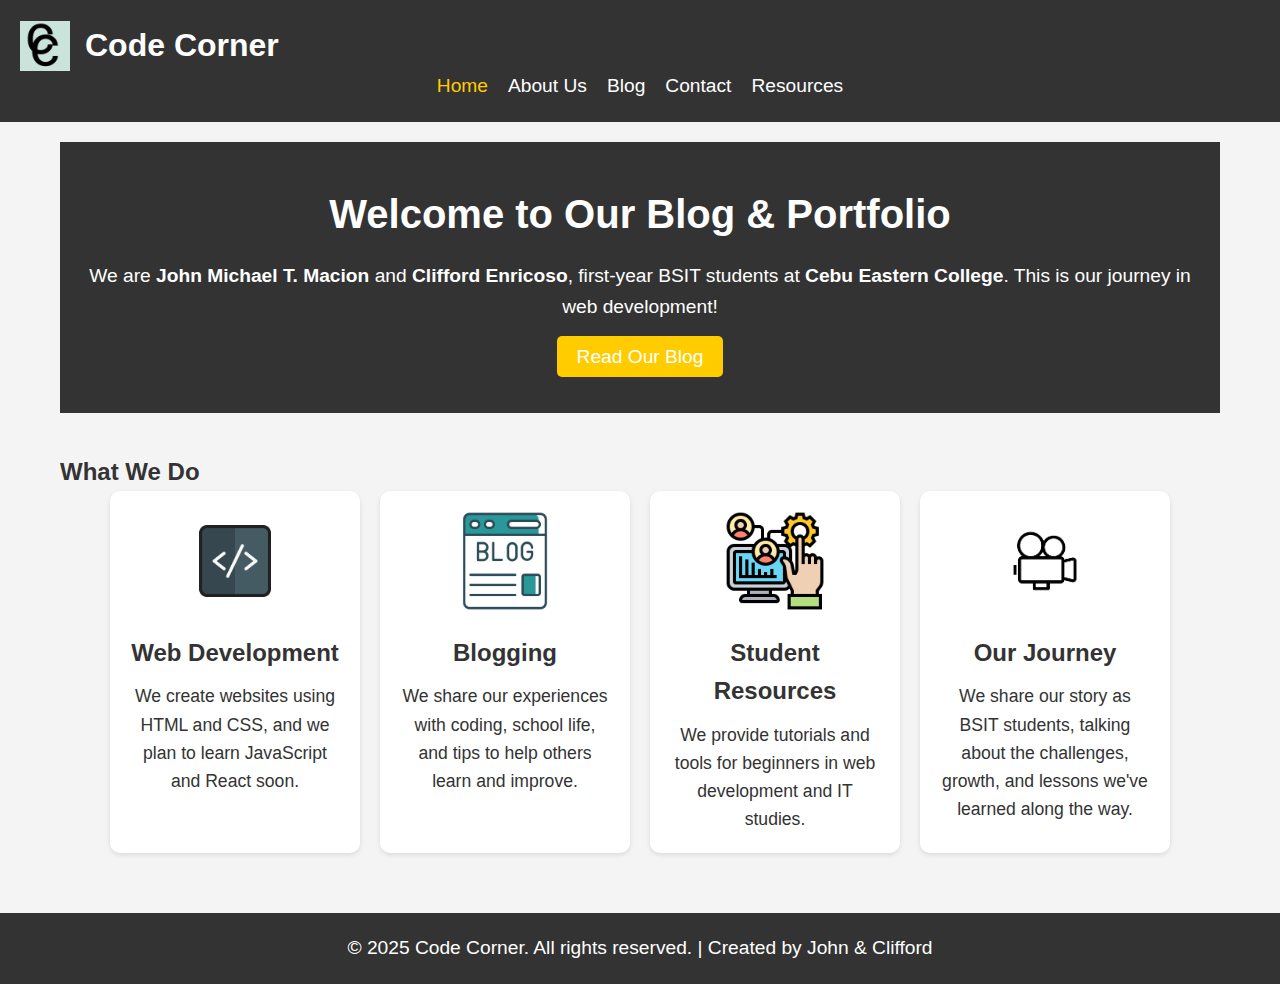
<file: index.html>
<!DOCTYPE html>
<html lang="en">
<head>
  <meta charset="UTF-8">
  <meta name="viewport" content="width=device-width, initial-scale=1.0">
  <meta name="description" content="Welcome to our personal blog and portfolio website.">
  <link rel="shortcut icon" href="logo.png" type="image/x-icon">
  <title>Home | Code Corner</title>
  <link rel="stylesheet" href="styles.css">
</head>
<body>
  <header>
    <div class="branding">
      <img src="logo.png" alt="Logo" class="logo">
      <h1>Code Corner</h1>
    </div>
    <nav>
      <ul>
        <li><a href="index.html" class="active">Home</a></li>
        <li><a href="about.html">About Us</a></li>
        <li><a href="blog.html">Blog</a></li>
        <li><a href="contact.html">Contact</a></li>
        <li><a href="resources.html">Resources</a></li>
      </ul>
    </nav>
  </header>

  <main>
    <section class="hero">
      <h2>Welcome to Our Blog & Portfolio</h2>
      <p>We are <strong>John Michael T. Macion</strong> and <strong>Clifford Enricoso</strong>, first-year BSIT students at <strong>Cebu Eastern College</strong>. This is our journey in web development!</p>
      <a href="blog.html" class="cta-button">Read Our Blog</a>
    </section>
    
    <section class="what-we-do">
      <h2>What We Do</h2>
      <div class="cards">
        <div class="card">
          <img src="code-icon.png" alt="Code Icon" />
          <h3>Web Development</h3>
          <p>We create websites using HTML and CSS, and we plan to learn JavaScript and React soon.</p>
        </div>
        <div class="card">
          <img src="blog-icon.png" alt="Blog Icon" />
          <h3>Blogging</h3>
          <p>We share our experiences with coding, school life, and tips to help others learn and improve.</p>
        </div>
        <div class="card">
          <img src="resources-icon.png" alt="Resources Icon" />
          <h3>Student Resources</h3>
          <p>We provide tutorials and tools for beginners in web development and IT studies.</p>
        </div>
        <div class="card">
          <img src="documentary-icon.png" alt="Documentary Icon" />
          <h3>Our Journey</h3>
          <p>We share our story as BSIT students, talking about the challenges, growth, and lessons we've learned along the way.</p>
        </div>
      </div>
    </section>
    
  </main>

  <footer>
    <p>&copy; 2025 Code Corner. All rights reserved. | Created by John & Clifford</p>
  </footer>
</body>
</html>
</file>
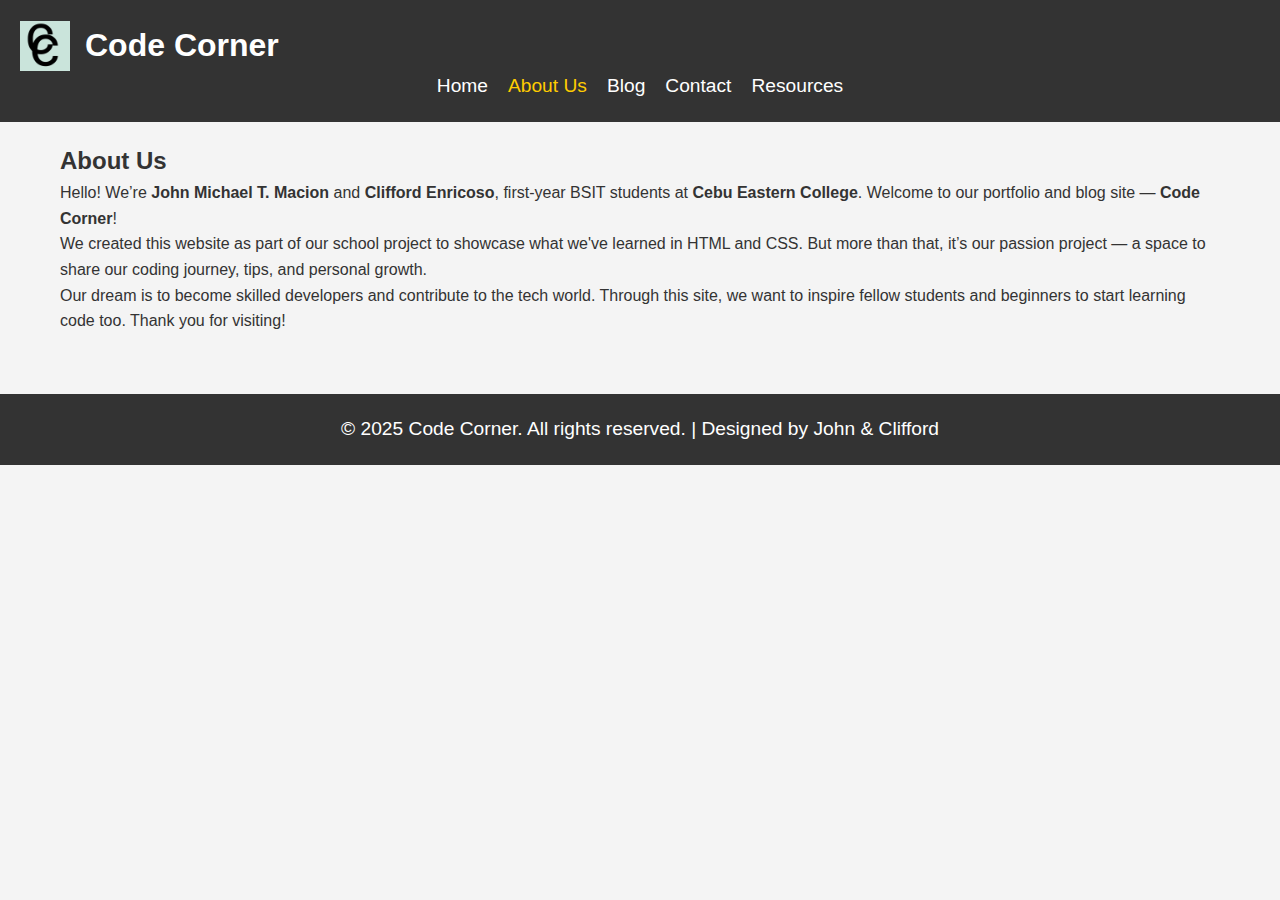
<file: about.html>
<!DOCTYPE html>
<html lang="en">
<head>
  <meta charset="UTF-8" />
  <meta name="viewport" content="width=device-width, initial-scale=1.0" />
  <meta name="description" content="About the creators of Code Corner - John Michael T. Macion and Clifford Enricoso, BSIT students at Cebu Eastern College" />
  <title>About Us | Code Corner</title>
  <link rel="shortcut icon" href="logo.png" type="image/x-icon">
  <link rel="stylesheet" href="styles.css" />
</head>
<body>
  <header>
    <div class="branding">
      <img src="logo.png" alt="Code Corner Logo" class="logo" />
      <h1>Code Corner</h1>
    </div>
    <nav>
      <ul>
        <li><a href="index.html">Home</a></li>
        <li><a href="about.html" class="active">About Us</a></li>
        <li><a href="blog.html">Blog</a></li>
        <li><a href="contact.html">Contact</a></li>
        <li><a href="resources.html">Resources</a></li>
      </ul>
    </nav>
  </header>

  <main class="fade-in">
    <section class="about">
      <h2>About Us</h2>
      <p>Hello! We’re <strong>John Michael T. Macion</strong> and <strong>Clifford Enricoso</strong>, first-year BSIT students at <strong>Cebu Eastern College</strong>. Welcome to our portfolio and blog site — <strong>Code Corner</strong>!</p>

      <p>We created this website as part of our school project to showcase what we've learned in HTML and CSS. But more than that, it’s our passion project — a space to share our coding journey, tips, and personal growth.</p>

      <p>Our dream is to become skilled developers and contribute to the tech world. Through this site, we want to inspire fellow students and beginners to start learning code too. Thank you for visiting!</p>
    </section>
  </main>

  <footer>
    <p>&copy; 2025 Code Corner. All rights reserved. | Designed by John & Clifford</p>
  </footer>
</body>
</html>
</file>
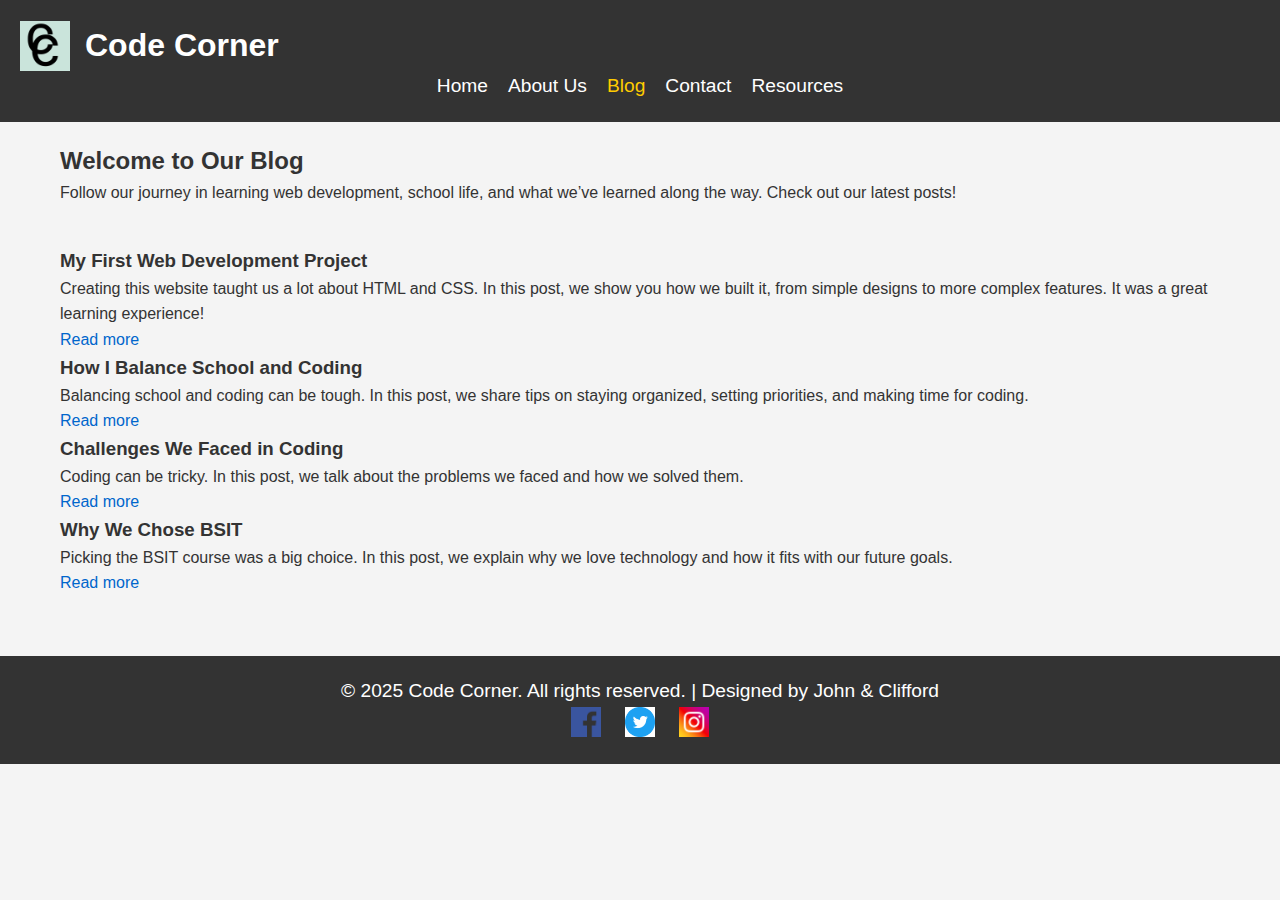
<file: blog.html>
<!DOCTYPE html>
<html lang="en">
<head>
  <meta charset="UTF-8" />
  <meta name="viewport" content="width=device-width, initial-scale=1.0" />
  <meta name="description" content="Blog of John Michael T. Macion & Clifford Enricoso, sharing their journey in web development and coding tips." />
  <title>Blog | Code Corner</title>
  <link rel="shortcut icon" href="logo.png" type="image/x-icon">
  <link rel="stylesheet" href="styles.css" />
</head>
<body>
  <header>
    <div class="branding">
      <img src="logo.png" alt="My Logo" class="logo" />
      <h1>Code Corner</h1>
    </div>
    <nav class="sticky-nav">
      <ul>
        <li><a href="index.html">Home</a></li>
        <li><a href="about.html">About Us</a></li>
        <li><a href="blog.html" class="active">Blog</a></li>
        <li><a href="contact.html">Contact</a></li>
        <li><a href="resources.html">Resources</a></li>
      </ul>
    </nav>
  </header>

  <main>
    <section class="blog-header">
      <h2>Welcome to Our Blog</h2>
      <p>Follow our journey in learning web development, school life, and what we’ve learned along the way. Check out our latest posts!</p>
    </section>
  
    <section class="blog-posts">
      <article>
        <h3>My First Web Development Project</h3>
        <p>Creating this website taught us a lot about HTML and CSS. In this post, we show you how we built it, from simple designs to more complex features. It was a great learning experience!</p>
        <a href="#" class="read-more">Read more</a>
      </article>
  
      <article>
        <h3>How I Balance School and Coding</h3>
        <p>Balancing school and coding can be tough. In this post, we share tips on staying organized, setting priorities, and making time for coding.</p>
        <a href="#" class="read-more">Read more</a>
      </article>
  
      <article>
        <h3>Challenges We Faced in Coding</h3>
        <p>Coding can be tricky. In this post, we talk about the problems we faced and how we solved them.</p>
        <a href="#" class="read-more">Read more</a>
      </article>
  
      <article>
        <h3>Why We Chose BSIT</h3>
        <p>Picking the BSIT course was a big choice. In this post, we explain why we love technology and how it fits with our future goals.</p>
        <a href="#" class="read-more">Read more</a>
      </article>
    </section>
  </main>
  

  <footer>
    <p>&copy; 2025 Code Corner. All rights reserved. | Designed by John & Clifford</p>
    <div class="social-links">
      <a href="https://www.facebook.com/clifford.enricoso.2024" target="_blank"><img src="facebook-icon.png" alt="Facebook" /></a>
      <a href="https://x.com/john_khel41402" target="_blank"><img src="twitter-icon.png" alt="Twitter" /></a>
      <a href="https://www.instagram.com/khelmacion/" target="_blank"><img src="linkedin-icon.png" alt="Instagram" /></a>
    </div>
  </footer>
</body>
</html>
</file>
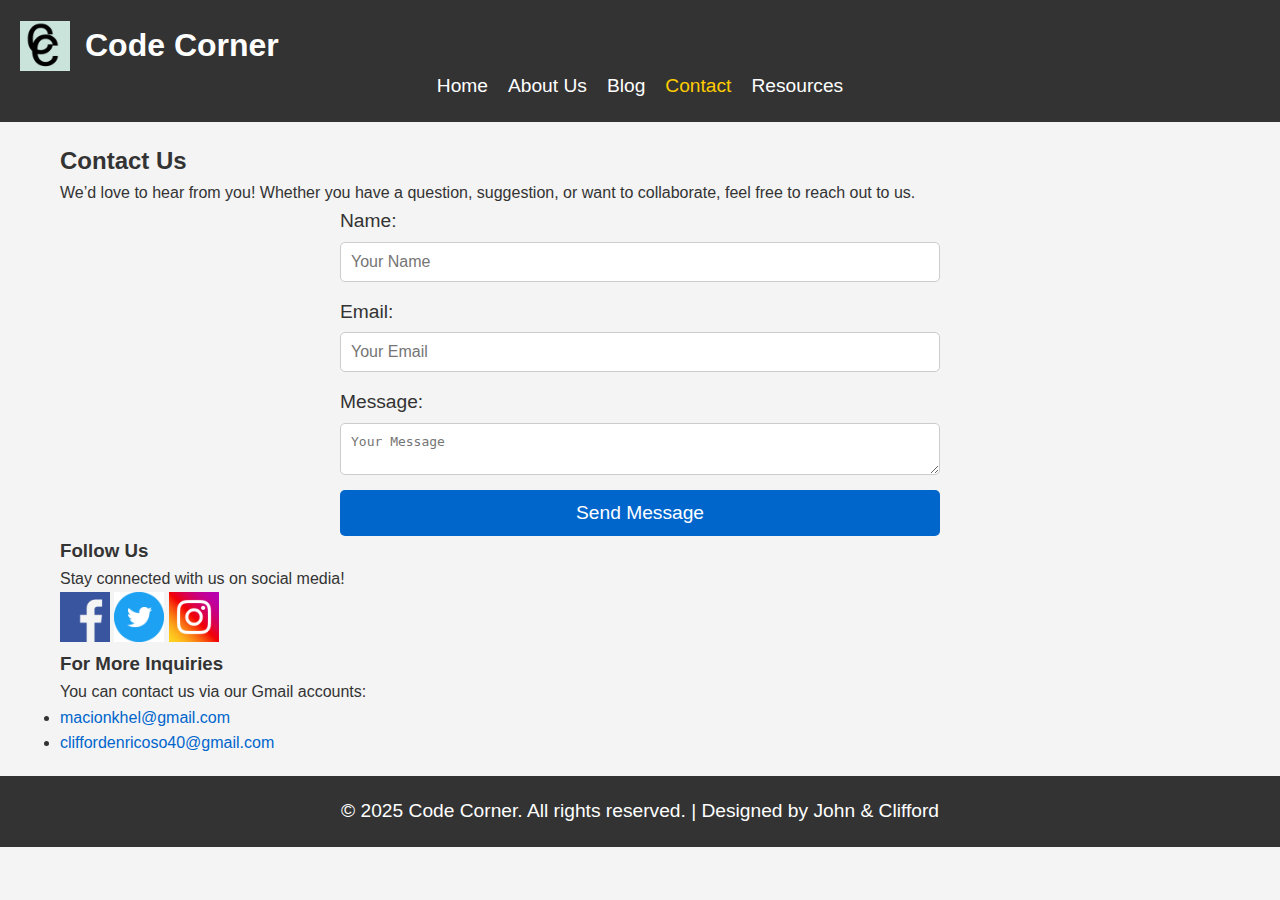
<file: contact.html>
<!DOCTYPE html>
<html lang="en">
<head>
  <meta charset="UTF-8" />
  <meta name="viewport" content="width=device-width, initial-scale=1.0" />
  <meta name="description" content="Contact page of Code Corner. Get in touch with John Michael T. Macion & Clifford Enricoso for inquiries or collaboration." />
  <title>Contact | Code Corner</title>
  <link rel="shortcut icon" href="logo.png" type="image/x-icon">
  <link rel="stylesheet" href="styles.css" />
</head>
<body>
  <header>
    <div class="branding">
      <img src="logo.png" alt="Logo" class="logo" />
      <h1>Code Corner</h1>
    </div>
    <nav class="sticky-nav">
      <ul>
        <li><a href="index.html">Home</a></li>
        <li><a href="about.html">About Us</a></li>
        <li><a href="blog.html">Blog</a></li>
        <li><a href="contact.html" class="active">Contact</a></li>
        <li><a href="resources.html">Resources</a></li>
      </ul>
    </nav>
  </header>

  <main>
    <h2>Contact Us</h2>
    <p>We’d love to hear from you! Whether you have a question, suggestion, or want to collaborate, feel free to reach out to us.</p>

    <form id="contact-form">
      <label for="name">Name:</label>
      <input type="text" id="name" placeholder="Your Name" required />

      <label for="email">Email:</label>
      <input type="email" id="email" placeholder="Your Email" required />

      <label for="message">Message:</label>
      <textarea id="message" placeholder="Your Message" required></textarea>

      <button type="submit">Send Message</button>
    </form>

    <h3>Follow Us</h3>
    <p>Stay connected with us on social media!</p>
    <div class="social-links">
      <a href="https://www.facebook.com/clifford.enricoso.2024" target="_blank">
        <img src="facebook-icon.png" alt="Facebook" style="max-width: 50px; height: auto;" />
      </a>
      <a href="https://x.com/john_khel41402" target="_blank">
        <img src="twitter-icon.png" alt="Twitter" style="max-width: 50px; height: auto;" />
      </a>
      <a href="https://www.instagram.com/khelmacion/" target="_blank">
        <img src="linkedin-icon.png" alt="Instagram" style="max-width: 50px; height: auto;" />
      </a>
    </div>    

    <h3>For More Inquiries</h3>
    <p>You can contact us via our Gmail accounts:</p>
    <ul>
      <li><a href="mailto:macionkhel@gmail.com">macionkhel@gmail.com</a></li>
      <li><a href="mailto:cliffordenricoso40@gmail.com">cliffordenricoso40@gmail.com</a></li>
    </ul>
  </main>

  <footer>
    <p>&copy; 2025 Code Corner. All rights reserved. | Designed by John & Clifford</p>
  </footer>
</body>
</html>
</file>
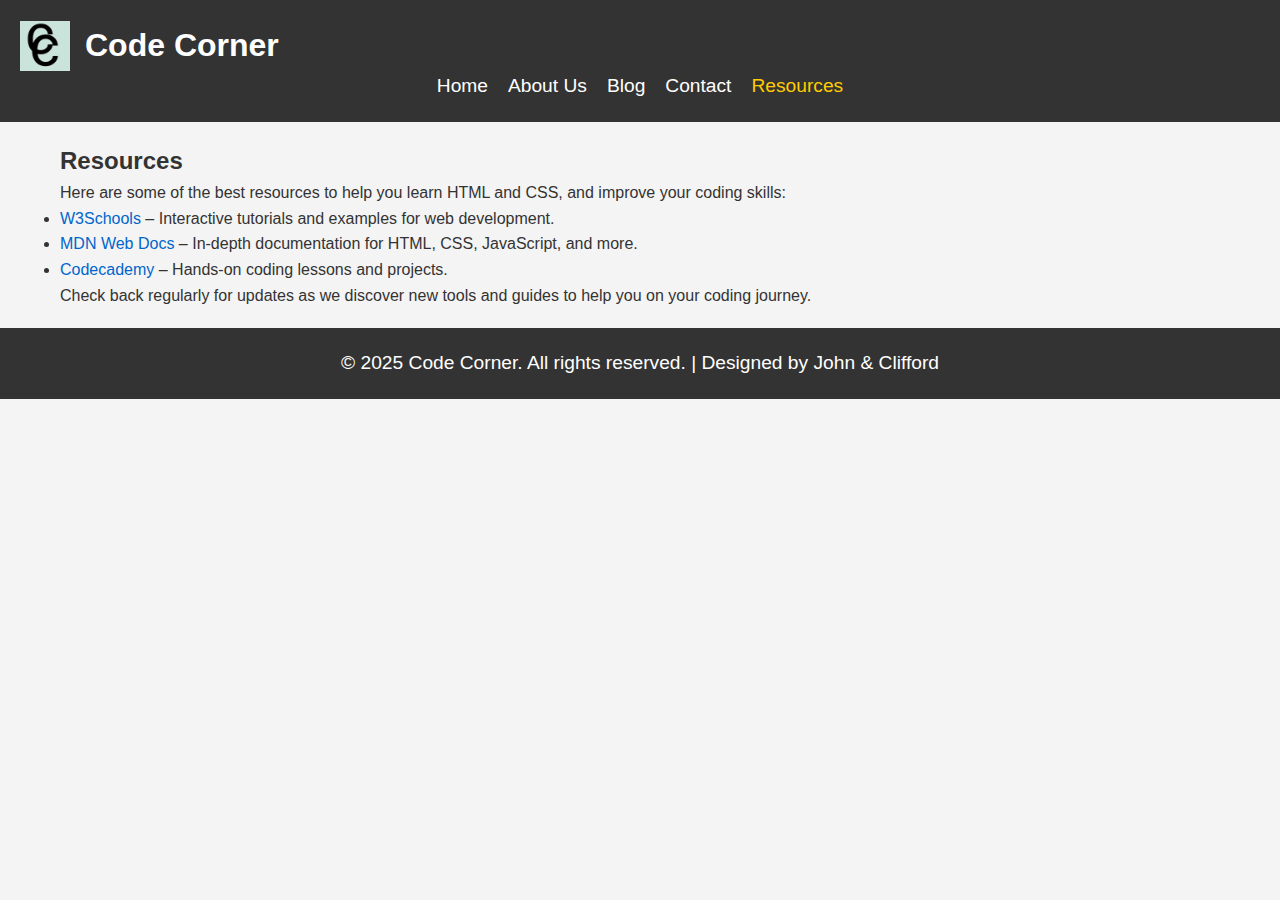
<file: resources.html>
<!DOCTYPE html>
<html lang="en">
<head>
  <meta charset="UTF-8" />
  <meta name="viewport" content="width=device-width, initial-scale=1.0" />
  <meta name="description" content="A collection of resources to help you learn HTML, CSS, and improve your coding skills." />
  <title>Resources | Code Corner</title>
  <link rel="stylesheet" href="styles.css" />
  <link rel="shortcut icon" href="logo.png" type="image/x-icon">

</head>
<body>
  <header class="sticky-nav">
    <div class="branding">
      <img src="logo.png" alt="Code Corner Logo" class="logo" />
      <h1>Code Corner</h1>
    </div>
    <nav>
      <ul>
        <li><a href="index.html">Home</a></li>
        <li><a href="about.html">About Us</a></li>
        <li><a href="blog.html">Blog</a></li>
        <li><a href="contact.html">Contact</a></li>
        <li><a href="resources.html" class="active">Resources</a></li>
      </ul>
    </nav>
  </header>

  <main class="fade-in">
    <h2>Resources</h2>
    <p>Here are some of the best resources to help you learn HTML and CSS, and improve your coding skills:</p>

    <ul>
      <li>
        <a href="https://www.w3schools.com/" target="_blank" rel="noopener noreferrer">W3Schools</a> – Interactive tutorials and examples for web development.
      </li>
      <li>
        <a href="https://developer.mozilla.org/en-US/docs/Web" target="_blank" rel="noopener noreferrer">MDN Web Docs</a> – In-depth documentation for HTML, CSS, JavaScript, and more.
      </li>
      <li>
        <a href="https://www.codecademy.com/" target="_blank" rel="noopener noreferrer">Codecademy</a> – Hands-on coding lessons and projects.
      </li>
    </ul>

    <p>Check back regularly for updates as we discover new tools and guides to help you on your coding journey.</p>
  </main>

  <footer>
    <p>&copy; 2025 Code Corner. All rights reserved. | Designed by John & Clifford</p>
  </footer>
</body>
</html>
</file>
<file: styles.css>
/* General reset */
* {
    margin: 0;
    padding: 0;
    box-sizing: border-box;
  }
  
  body {
    font-family: Arial, sans-serif;
    line-height: 1.6;
    background-color: #f4f4f4;
    color: #333;
  }
  
  a {
    text-decoration: none;
    color: #0066cc;
  }
  
  a:hover {
    color: #004d99;
  }
  
  /* Header styling */
  header {
    background-color: #333;
    color: white;
    padding: 20px;
  }
  
  header .branding {
    display: flex;
    align-items: center;
    gap: 15px;
  }
  
  header .branding img {
    width: 50px;
  }
  
  header h1 {
    font-size: 2em;
    font-weight: bold;
  }
  
  header nav ul {
    list-style-type: none;
    display: flex;
    justify-content: center;
    gap: 20px;
  }
  
  header nav ul li {
    margin: 0;
  }
  
  header nav ul li a {
    color: white;
    font-size: 1.2em;
  }
  
  header nav ul li a:hover,
  header nav ul li a.active {
    color: #ffcc00;
  }
  
  /* Main content area */
  main {
    padding: 20px;
    max-width: 1200px;
    margin: auto;
  }
  
  .hero {
    background-color: #333;
    color: white;
    padding: 40px 20px;
    text-align: center;
  }
  
  .hero h2 {
    font-size: 2.5em;
    margin-bottom: 15px;
  }
  
  .hero p {
    font-size: 1.2em;
    margin-bottom: 20px;
  }
  
  .cta-button {
    background-color: #ffcc00;
    padding: 10px 20px;
    font-size: 1.2em;
    border-radius: 5px;
    color: white;
  }
  
  .cta-button:hover {
    background-color: #ff9900;
  }
  
  /* Section Styling */
  section {
    margin-bottom: 40px;
  }
  
  .what-we-do .cards {
    display: flex;
    gap: 20px;
    justify-content: center;
  }
  
  .card {
    background-color: white;
    padding: 20px;
    border-radius: 10px;
    box-shadow: 0 2px 5px rgba(0, 0, 0, 0.1);
    text-align: center;
    width: 250px;
  }
  
  .card img {
    width: 100%;
    max-width: 100px;
    margin-bottom: 15px;
  }
  
  .card h3 {
    font-size: 1.5em;
    margin-bottom: 10px;
  }
  
  .card p {
    font-size: 1.1em;
  }
  
  /* Footer styling */
  footer {
    background-color: #333;
    color: white;
    text-align: center;
    padding: 20px;
  }
  
  footer p {
    font-size: 1.2em;
  }
  
  footer .social-links a {
    margin: 0 10px;
  }
  
  footer .social-links img {
    width: 30px;
    transition: transform 0.3s ease;
  }
  
  footer .social-links img:hover {
    transform: scale(1.1);
  }
  
  /* Form styling */
  form {
    max-width: 600px;
    margin: auto;
    display: flex;
    flex-direction: column;
  }
  
  form label {
    font-size: 1.2em;
    margin-bottom: 5px;
  }
  
  form input,
  form textarea {
    padding: 10px;
    margin-bottom: 15px;
    border: 1px solid #ccc;
    border-radius: 5px;
    font-size: 1em;
  }
  
  form button {
    background-color: #0066cc;
    color: white;
    padding: 12px;
    border: none;
    border-radius: 5px;
    cursor: pointer;
    font-size: 1.2em;
  }
  
  form button:hover {
    background-color: #004d99;
  }
  
  /* Fade-in animation */
  .fade-in {
    animation: fadeIn 2s ease-in;
  }
  
  @keyframes fadeIn {
    from {
      opacity: 0;
    }
    to {
      opacity: 1;
    }
  }
  
  /* Responsive design */
  @media (max-width: 768px) {
    header .branding {
      flex-direction: column;
      text-align: center;
    }
  
    header nav ul {
      flex-direction: column;
    }
  
    header nav ul li {
      margin-bottom: 10px;
    }
  
    .what-we-do .cards {
      flex-direction: column;
    }
  
    .card {
      width: 100%;
    }
  }
</file>
